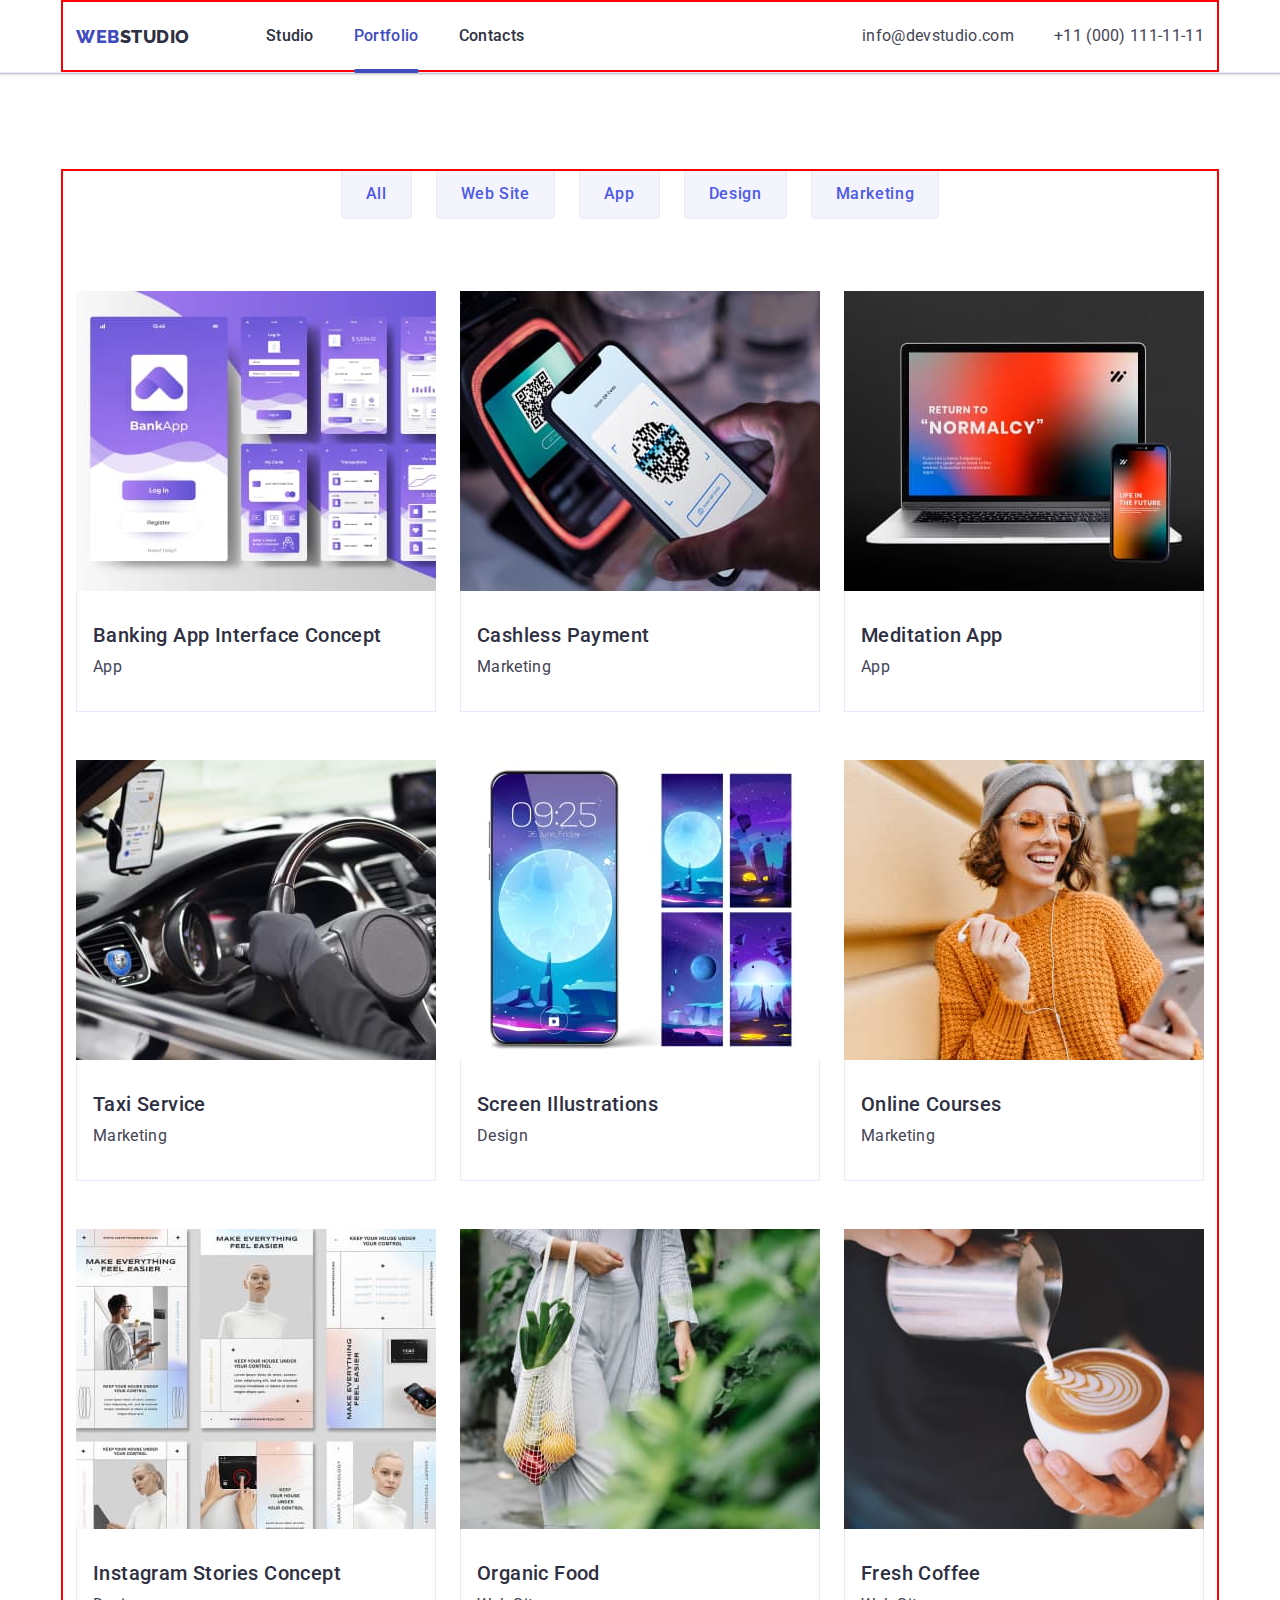
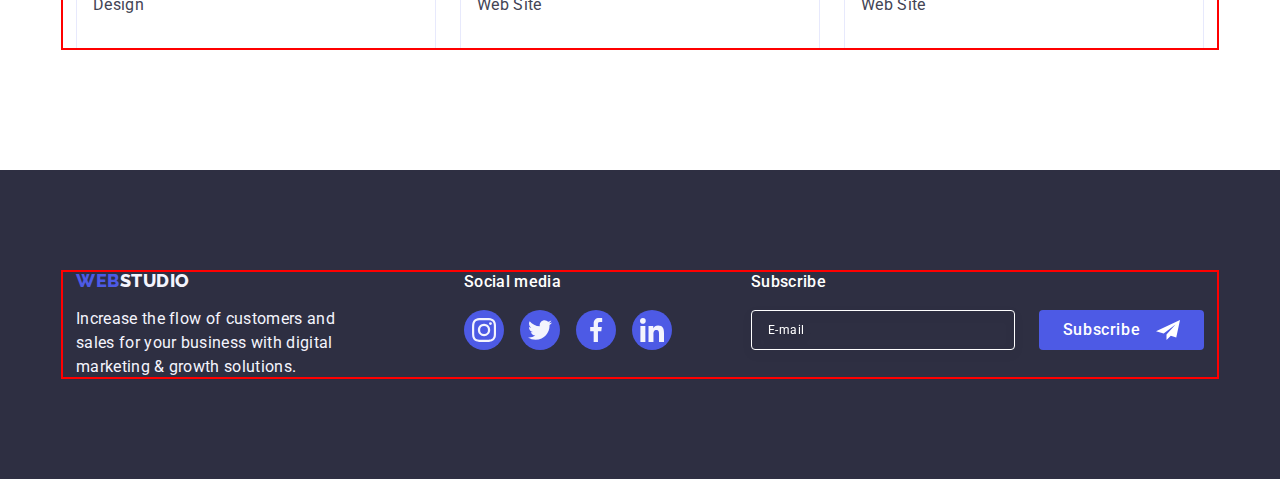
<file: portfolio.html>
<!DOCTYPE html>
<html lang="en">
<head>
    <meta charset="UTF-8">
    <meta http-equiv="X-UA-Compatible" content="IE=edge">
    <meta name="viewport" content="width=device-width, initial-scale=1.0">
    <title>Portfolio</title>
    <!-- Fonts -->
    <link rel="preconnect" href="https://fonts.googleapis.com">
    <link rel="preconnect" href="https://fonts.gstatic.com" crossorigin>
    <link href="https://fonts.googleapis.com/css2?family=Raleway:wght@800&family=Roboto:wght@400;500;700&display=swap"
        rel="stylesheet">
    <!-- Normalize -->
    <link rel="stylesheet" href="https://cdn.jsdelivr.net/npm/modern-normalize@2.0.0/modern-normalize.min.css">
    <!-- Custom Styles -->
    <link rel="stylesheet" href="./css/styles.css">
</head>
<body>
<header class="header-class">
    <div class="header-container container">
        <nav class="header-nav-list">
            <a class="header-link-logo link" href="./index.html">WEB<span class="header-name">Studio</span></a>
            <ul class="header-list list">
                <li class="header-items list">
                    <a class="header-link link" href="./index.html">Studio</a>
                </li>
                <li class="header-items list">
                    <a class="header-link link active" href="./portfolio.html">Portfolio</a>
                </li>
                <li class="header-items list">
                    <a class="header-link link" href="">Contacts</a>
                </li>
            </ul>
        </nav>
        <address class="company-address">
            <ul class="address-list list">
                <li class="address-items list"><a class="address-link link"
                        href="mailto:info@devstudio.com">info@devstudio.com</a></li>
                <li class="address-items list"><a class="address-link link" href="tel:+110001111111">+11 (000)
                        111-11-11</a></li>
            </ul>
        </address>
    </div>
</header>
    <!-- Filters Section -->
    <main>
    <section class="main-portfolio">
        <div class="container">
        <h1 hidden class="filters visually-hidden">Filters</h1>
            <ul class="project-button-list list">
                <li class="project-button-item list">
                    <button type="button" class="project-button">All</button>
                </li>
                <li class="project-button-item list">
                    <button type="button" class="project-button">Web Site</button>
                </li>
                <li class="project-button-item list">
                    <button type="button" class="project-button">App</button>
                </li>
                <li class="project-button-item list">
                    <button type="button" class="project-button">Design</button>
                </li>
                <li class="project-button-item list">
                    <button type="button" class="project-button">Marketing</button>
                </li>
            </ul>
                <!-- Projects Section -->
            <ul class="company-services-list list">
                <li class="company-services-img">
                    <a class="company-illustrations link" href="">
                        <div class="portfolio-overlay">
                    <img src="./images/portfolio/bank-app.jpg" alt="bank-app" width="360">
                    <p class="overlay-description">
                        14 Stylish and User-Friendly App Design Concepts · Task Manager App · Calorie Tracker App · Exotic Fruit Ecommerce App ·
                        Cloud Storage App
                    </p>
                    </div>
                    <div class="company-services-descrpiption">
                        <h2 class="company-services">Banking App Interface Concept</h2>
                        <p class="company-depts">App</p>
                    </div>
                    </a>
                </li>
                <li class="company-services-img">
                    <a class="company-illustrations link" href="">
                    <div class="portfolio-overlay">
                        <img src="./images/portfolio/cash-pnt.jpg" alt="cashless-paymnet" width="360">
                    <p class="overlay-description">
                        14 Stylish and User-Friendly App Design Concepts · Task Manager App · Calorie Tracker App · Exotic Fruit Ecommerce
                        App ·
                        Cloud Storage App
                    </p>
                    </div>
                    <div class="company-services-descrpiption">
                        <h2 class="company-services">Cashless Payment</h2>
                        <p class="company-depts">Marketing</p>
                    </div>
                    </a>
                </li>
                <li class="company-services-img">
                    <a class="company-illustrations link" href="">
                    <div class="portfolio-overlay">
                        <img src="./images/portfolio/meditation-app.jpg" alt="laptop" width="360">
                    <p class="overlay-description">
                        14 Stylish and User-Friendly App Design Concepts · Task Manager App · Calorie Tracker App · Exotic Fruit Ecommerce
                        App ·
                        Cloud Storage App
                    </p>
                    </div>
                    <div class="company-services-descrpiption">
                        <h2 class="company-services">Meditation App</h2>
                        <p class="company-depts">App</p>
                    </div>
                    </a>
                </li>
                <li class="company-services-img">
                    <a class="company-illustrations link" href="">
                    <div class="portfolio-overlay">
                        <img src="./images/portfolio/taxi-service.jpg" alt="taxi" width="360">
                    <p class="overlay-description">
                        14 Stylish and User-Friendly App Design Concepts · Task Manager App · Calorie Tracker App · Exotic Fruit Ecommerce
                        App ·
                        Cloud Storage App
                        </p>
                        </div>
                    <div class="company-services-descrpiption">
                        <h2 class="company-services">Taxi Service</h2>
                        <p class="company-depts">Marketing</p>
                    </div>
                    </a>
                </li>
                <li class="company-services-img">
                    <a class="company-illustrations link" href="">
                    <div class="portfolio-overlay">
                        <img src="./images/portfolio/screen.jpg" alt="screen" width="360">
                    <p class="overlay-description">
                        14 Stylish and User-Friendly App Design Concepts · Task Manager App · Calorie Tracker App · Exotic Fruit Ecommerce
                        App ·
                        Cloud Storage App
                    </p>
                    </div>
                    <div class="company-services-descrpiption">
                        <h2 class="company-services">Screen Illustrations</h2>
                        <p class="company-depts">Design</p>
                    </div>
                    </a>
                </li>
                <li class="company-services-img">
                    <a class="company-illustrations link" href="">
                    <div class="portfolio-overlay">
                        <img src="./images/portfolio/courses.jpg" alt="courses" width="360">
                    <p class="overlay-description">
                        14 Stylish and User-Friendly App Design Concepts · Task Manager App · Calorie Tracker App · Exotic Fruit Ecommerce
                        App ·
                        Cloud Storage App
                    </p>
                    </div>
                    <div class="company-services-descrpiption">
                        <h2 class="company-services">Online Courses</h2>
                        <p class="company-depts">Marketing</p>
                    </div>
                    </a>
                </li>
                <li class="company-services-img">
                    <a class="company-illustrations link" href="">
                    <div class="portfolio-overlay">
                        <img src="./images/portfolio/instagram.jpg" alt="instagram" width="360">
                    <p class="overlay-description">
                        14 Stylish and User-Friendly App Design Concepts · Task Manager App · Calorie Tracker App · Exotic Fruit Ecommerce
                        App ·
                        Cloud Storage App
                    </p>
                    </div>
                    <div class="company-services-descrpiption">
                        <h2 class="company-services">Instagram Stories Concept</h2>
                        <p class="company-depts">Design</p>
                    </div>
                    </a>
                </li>
                <li class="company-services-img">
                    <a class="company-illustrations link" href="">
                    <div class="portfolio-overlay">
                        <img src="./images/portfolio/food.jpg" alt="food" width="360">
                    <p class="overlay-description">
                        14 Stylish and User-Friendly App Design Concepts · Task Manager App · Calorie Tracker App · Exotic Fruit Ecommerce
                        App ·
                        Cloud Storage App
                    </p>
                    </div>
                    <div class="company-services-descrpiption">
                        <h2 class="company-services">Organic Food</h2>
                        <p class="company-depts">Web Site</p>
                    </div>
                    </a>
                </li>
                <li class="company-services-img">
                    <a class="company-illustrations link" href="">
                    <div class="portfolio-overlay">
                        <img src="./images/portfolio/coffee.jpg" alt="coffee" width="360">
                    <p class="overlay-description">
                        14 Stylish and User-Friendly App Design Concepts · Task Manager App · Calorie Tracker App · Exotic Fruit Ecommerce
                        App ·
                        Cloud Storage App
                    </p>
                    </div>
                    <div class="company-services-descrpiption">
                        <h2 class="company-services">Fresh Coffee</h2>
                        <p class="company-depts">Web Site</p>
                    </div>
                    </a>
                </li>
            </ul>
        </div>
    </section>
    </main>
    <!--Footer Section-->
    <footer class="footer">
        <div class="container container-footer">
            <div class="footer-container-text">
                <a class="footer-logo link" href="./index.html">WEB<span class="footer-logo-studio">Studio</span></a>
                <p class="footer-mission">Increase the flow of customers and sales for your business with digital marketing
                    & growth solutions.</p>
            </div>
            <div class="footer-media-class">
                <p class="footer-media-title">Social media</p>
                <ul class="footer-media-list list">
                    <li class="footer-media-item">
                        <a class="footer-media-link" href="" aria-label="instagram">
                            <svg class="footer-media-icon" width="24" height="24">
                                <use href="./images/icons.svg#icon-instagram"></use>
                            </svg>
                        </a>
                    </li>
                    <li class="footer-media-item">
                        <a class="footer-media-link" href="" aria-label="twitter">
                            <svg class="footer-media-icon" width="24" height="24">
                                <use href="./images/icons.svg#icon-twitter"></use>
                            </svg>
                        </a>
                    </li>
                    <li class="footer-media-item">
                        <a class="footer-media-link" href="" aria-label="facebook">
                            <svg class="footer-media-icon" width="24" height="24">
                                <use href="./images/icons.svg#icon-facebook"></use>
                            </svg>
                        </a>
                    </li>
                    <li class="footer-media-item">
                        <a class="footer-media-link" href="" aria-label="linkedin">
                            <svg class="footer-media-icon" width="24" height="24">
                                <use href="./images/icons.svg#icon-linkedin"></use>
                            </svg>
                        </a>
                    </li>
                </ul>
            </div>
            <div class="footer-subscribe">
                <p class="footer-subscribe-title">Subscribe</p>
                <form class="footer-form-subscribe">
                    <label class="footer-subscribe-label">
                        <input class="footer-subscribe-input" type="email" name="email" placeholder="E-mail">
                    </label>
                    <button class="footer-btn-subscribe" type="submit">
                        Subscribe
                        <svg class="footer-btnsubscribe-icon" width="24" height="24">
                            <use href="./images/icons.svg#icon-frame"></use>
                        </svg>
                    </button>
                </form>
            </div>
        </div>
    </footer>
<!-- Modal Window -->
<div class="backdrop is-hidden" data-modal="">
    <div class="modal">
        <button class="modal-btn" type="button" data-modal-close="">
            <svg class="modal-icon" width="8" height="8">
                <use href="./images/icons.svg#icon-close-black"></use>
            </svg>
        </button>
    </div>
</div>
<script src="./js/modal.js"></script>
</body>
</html>
</file>
<file: css/styles.css>
:root {
        --text-color:#4D5AE5;;
        --primary-white-color: #ffffff;
        --primary-font: "Roboto", sans-serif;
        --logo-color: #2E2F42;
        --background-color: #F4F4FD; 
        --secondary-color: #434455;
        --button-color: #FFF;
        --button-background:#404BBF;
        --hero-button-background:#4D5AE5; 
        --border-button-color: #E7E9FC;
        --customers-color: #8E8F99;
        --items: 3;
        --indent: 24px;
        --indent2: 16px;

}

/* Common Styles */
body {
    font-family: "Roboto", sans-serif;
    background-color: #FFFFFF;
    color: #434455;
}

img {
        display: block;
}

/* Reset */
h1, h2, h3, h4, h5, h6, p, ul {
        margin:0;
        padding: 0;
}

/**
  |============================
  | Header Styles-index
  |============================
*/

/* Base style for */

.container {
        min-width: 320px;
        max-width: 428px;
        margin-left: auto;
        margin-right: auto;
        padding-right: 16px;
        padding-left: 16px;
        outline: 2px solid red;
        outline-offset: -2px;
}

/* Tablet Screen */

@media screen and (min-width: 768px) {
.container {
        max-width: 768px;
}
}

/* Desktop Screen */

@media screen and (min-width: 1158px) {
.container {
        max-width: 1158px;
        padding-right: 15px;
        padding-left: 15px;
}
}

.header-class {
        border-bottom: 1px solid #e7e9fc;
        box-shadow: 0px 2px 1px rgba(46, 47, 66, 0.08), 0px 1px 1px rgba(46, 47, 66, 0.16), 0px 1px 6px rgba(46, 47, 66, 0.08);        
}

.header-nav-list {
        display: flex;
        align-items: center;
}

.header-container {
        display: flex;
        align-items: center;
        justify-content: space-between;

}

.header-link-logo {
        color: var(--text-color);
        font-size: 18px;
        font-family: "Raleway", sans-serif;
        text-decoration: none;
        font-weight: 800;
        line-height: 1.17;
        letter-spacing: 0.03em;
        text-transform: uppercase;
        align-items: center;
        margin-right: 76px;
        color: #404bbf;
        padding-top: 25.5px;
        padding-bottom: 23.5px;
        
}

@media only screen and (min-width: 768px) {
        .header-link-logo .header-name {
        /* margin-right: 120px; */
        }
}

@media only screen and (min-width: 1158px) {
        .header-link-logo .header-name {
      
        }
}


.link {
        text-decoration: none;
        
}

.header-name {
        color: var(--logo-color);
}

.header-list {
        /* font-weight: 500;
        font-size: 16px;
        line-height: 1.5;
        letter-spacing: 0.32px;
        display: flex;
        align-items: center;
        gap: 40px; */
}

@media only screen and (max-width: 767.98px) {
.header-list {
        display: none;
}
}
@media only screen and (min-width: 768px) {
        .header-list {
        display: flex;
        gap: var(--indent);
        align-items: center;
        --indent: 40px;
}
}


.list {
        list-style-type: none;
}

.header-items {
        flex-basis: calc((100% - var(--indent) * (var(--items) - 1)) / var(--items));
}

.header-link {
        font-size: 16px;
        color: var(--logo-color);
        font-weight: 500;
        line-height: 1.5;
        letter-spacing: 0.02em;
        align-items: center;
        padding: 24px 0;
        display: block;
        position: relative;
        color: #2E2F42;
        
}

.header-link:hover {color: #404BBF;}
.header-link:focus {color:#404BBF}

.active {
        color:#404bbf;
        transition: color 250ms cubic-bezier(0.4, 0, 0.2, 1);
}

.header-link.active::after {
        content: "";
        position: absolute;
        bottom: 0;
        left: 0;
        width: 100%;
        height: 4px;
        background-color: #404BBF;
        border-radius: 2px;
        bottom: -1px;
        box-sizing: border-box;
        cursor: auto;
}



.address-items {
        /* text-decoration: none;
        font-style: normal;
         */
}

/* @media only screen and (min-width: 1158px) {
        .address-items {
        flex-basis: calc((100% - var(--indent) * (var(--items) - 1)) / var(--items));
        }
} */

@media only screen and (min-width: 768px) and (max-width: 1157.98px) {
        .address-items:not(:last-child) .address-link {
        margin-bottom: 12px;
        }
}

@media only screen and (min-width: 768px) and (max-width: 1157.98px) {
        .address-items:first-child  {
        padding-bottom: 0;
        }
}        

  .address-items:last-child {
        padding-top: 0;
  }

.address-link {
        text-decoration: none;
        color: var(--secondary-color);
        font-style: normal;
        font-size: 12px;
        line-height: 1.17;
        letter-spacing: 0.48px;
        transition: color 250ms cubic-bezier(0.4, 0, 0.2, 1);

}

@media only screen and (min-width: 1158px) {
        .address-link {
        font-size: 16px;
        line-height: 1.5;
        letter-spacing: 0.02em;
        }
}

.address-link:hover {color: #404BBF}
.address-link:focus {color:#404BBF}

.company-address {
        font-style: normal;
        margin-left: auto;
        display: block;
}

@media only screen and (max-width: 767.98px) {
        .company-address {
        display: none;
        }
}

.address-list {

}
@media only screen and (min-width: 768px) {
        .address-list {
        display: flex;
        flex-direction: column;
        gap: 12px;
        }
}


@media only screen and (min-width: 1158px) {
.address-list {
        display: flex;
        flex-direction: row;
        align-items: center;
        gap: 40px;
}
}

.menu-toggle-icon {
        stroke: var(--logo-color);
}

.menu-toggle {
        min-height: 24px;
        min-width: 24px;
        display: flex;
        align-items: center;
        justify-content: center;
        margin: 0;
        padding: 0;
        background-color: transparent;
        cursor: pointer;
        border: none;
        border-radius: 50%;
        outline: none;
}

@media only screen and (min-width: 768px) {
        .menu-toggle {
        display: none;
        }
}

.menu-toggle:hover,
.menu-toggle:focus {
        background-color: rgba(0, 0, 0, 0.1);
}




/**
  |============================
  | Hero Style-index
  |============================
*/
.hero-section {
        margin: 0 auto;
        padding-top: 112px;
        padding-bottom: 112px;
        background-color: var(--logo-color);
        background-image: linear-gradient(rgba(46, 47, 66, 0.70), rgba(46, 47, 66, 0.70)),
        url(../images/hero-image/mob-1x.jpg);
        background-position: center;
        background-size: cover;
        background-repeat: no-repeat;
        text-align: center;
}

/* Retina screen */
@media (min-device-pixel-ratio: 2),
(min-resolution: 192dpi),
(min-resolution: 2dppx) {
        .hero-section {
        background-image: linear-gradient(rgba(46, 47, 66, 0.70), rgba(46, 47, 66, 0.70)), 
        url(../images/hero-image/mob-2x.jpg);
        }
}

@media only screen and (min-width: 429px) {
        .hero-section {
        background-image: linear-gradient(rgba(46, 47, 66, 0.70), rgba(46, 47, 66, 0.70)), 
        url(../images/hero-image/tab-1x.jpg);
        }
}

  @media (min-device-pixel-ratio: 2),
  (min-resolution: 192dpi),
  (min-resolution: 2dppx) {
        .hero-section {
        background-image: linear-gradient(rgba(46, 47, 66, 0.70), rgba(46, 47, 66, 0.70)), 
        url(../images/hero-image/tab-2x.jpg);
          }
  }

  @media only screen and (min-width: 769px) {
        .hero-section {
        background-image: linear-gradient(rgba(46, 47, 66, 0.70), rgba(46, 47, 66, 0.70)),
        url(../images/hero-image/desk-1x.jpg);
          }
        }

@media (min-device-pixel-ratio: 2),
(min-resolution: 192dpi),
(min-resolution: 2dppx) {
        .hero-section {
        background-image: linear-gradient(rgba(46, 47, 66, 0.70), rgba(46, 47, 66, 0.70)), 
        url(../images/hero-image/desk-2x.jpg);
        }
}
@media only screen and (min-width: 768px) {
        .hero-section {
        padding-top: 112px;
        padding-bottom: 112px;
        }
}

@media only screen and (min-width: 1158px) {
        .hero-section {
        max-width: 1440px;
        }
}

.hero-name {
        max-width: 320px;
        margin: 0 auto;
        margin-bottom: 72px;
        color: var(--button-color);
        font-size: 36px;
        font-weight: 700;
        line-height: 1.11;
        text-transform: capitalize;
}

@media only screen and (min-width: 768px) {
        .hero-name {
        max-width: 496px;
        margin-bottom: 36px;
        font-size: 56px;
        line-height: 1.07;
        }
}

@media only screen and (min-width: 1158px) {
        .hero-name {
        margin-bottom: 48px;
        }
}

.hero-button {
        display: block;
        min-width: 169px;
        min-height: 56px;
        margin: 0 auto;
        padding: 16px 32px;
        border: none;
        border-radius: 4px;
        background-color: var(--hero-button-background);
        color: var(--button-color);
        font-weight: 500;
        font-size: 16px;
        line-height: 1.5;
        letter-spacing: 0.04em;
        transition: background-color 250ms cubic-bezier(0.4, 0, 0.2, 1);
        }

.hero-button:hover {background-color: #404BBF;}
.hero-button:focus {background-color: #404BBF;}

/**
  |============================
  | Features Styles-index
  |============================
*/
.feature-section {
        padding-top: 96px;
        padding-bottom: 96px;

}

@media only screen and (min-width: 1158px) {
        .feature-section {
        padding-top: 120px;
        padding-bottom: 120px;
        }}


.features-section {
        text-align: center;
        font-size: 36px;
        font-weight: 700;
        line-height: 1.11;
        letter-spacing: 0.72px;
        text-transform: capitalize;
        margin-bottom: 8px;
        color: var(--logo-color);
}

.features-section-list {
        gap: 72px 24px

}

@media only screen and (min-width: 768px) {
        .features-section-list {
        display: flex;
        flex-wrap: wrap;
        row-gap: 72px;
        column-gap: var(--indent);
        --items: 2;
        }
}

@media only screen and (min-width: 1158px) {
        .features-section-list {
        gap: var(--indent);
        --items: 4;
        }
}

.features-list {
        max-width: 396px;
}

@media only screen and (max-width: 767.98px) {
        .features-list:not(:last-child) {
        margin-bottom: 72px;
        }
}
@media only screen and (min-width: 768px) {
        .features-list{
        max-width: 356px;
        display: flex;
        flex-wrap: wrap;        }
}
@media screen and (min-width: 1158px) {
        .features-list {
        max-width: 264px;
}
}

.features-section {
        color: var(--logo-color);
        font-weight: 700;
        font-size: 36px;
        line-height: 1.11;
        text-align: center;
}

@media only screen and (min-width: 768px) {
        .features-section {
        text-align: left;
        }
}

@media only screen and (min-width: 1158px) {
        .features-section {
        font-weight: 500;
        font-size: 20px;
        line-height: 1.2;
        }
}

.visually-hidden {
        position: absolute;
        width: 1px;
        height: 1px;
        margin: -1px;
        border: 0;
        padding: 0;
        white-space: nowrap;
        clip-path: inset(100%);
        clip: rect(0 0 0 0);
        overflow: hidden;
        
}

.feature-items {
        font-size: 16px;
        line-height: 1.5;
        font-weight: 500;
        letter-spacing: 0.32px;
        color: var(--secondary-color);
}

@media only screen and (min-width: 1158px) {
        .feature-items {
        font-weight: 400;
        }
}



.features-svg {
        display: none;
}

@media only screen and (min-width: 1158px) {
        .features-svg {
        display: flex;
        justify-content: center;
        align-items: center;
        width: 100%;
        height: 112px;
        border-radius: 4px;
        background-color: #f4f4fd;
        margin-bottom: 8px;
                        }
                }
/**
  |============================
  | What are we doing/Duties Styles-index
  |============================
*/

.duties-section {
        display: none;
}

@media only screen and (min-width: 1158px) {
        .duties-section {
        display: block;
        padding-bottom: 120px;
        }
}

.duties-list {
        display: flex;
        gap: var(--indent);

}

.duties {
        font-size: 36px;
        font-weight: 700;
        letter-spacing: 0.02em;
        text-transform: capitalize;
        color: var(--logo-color);
        text-align: center;
        line-height: 1.11;
        margin-bottom: 72px;

}

.duties-photo {
        flex-basis: calc((100% - var(--indent) * (var(--items) - 1)) / var(--items));
}

/**
  |============================
  | Our Team Styles-index
  |============================
*/

.our-team-section {
        background-color: var(--background-color);
        padding-top: 96px;
        padding-bottom: 96px;
}

@media only screen and (min-width: 1158px) {
        .our-team-section {
                padding-top: 120px;
                padding-bottom: 120px;
        }
}

.employees-positions-names {
        padding: 32px 0;
        text-align: center;

}

.our-team {
        font-size: 36px;
        font-weight: 700;
        letter-spacing: 0.02em;
        text-transform: capitalize;
        color: var(--logo-color);
        line-height: 1.11;
        text-align: center;
        margin-bottom: 72px;

}

.our-team-class {
 
}
@media only screen and (min-width: 768px) and (max-width: 1157.98px) {
        .our-team-class {
        max-width: 584px;
        }
}

@media only screen and (min-width: 768px) {
        .employees-list {
        display: flex;
        flex-wrap: wrap;
        row-gap: 64px;
        column-gap: var(--indent);
        --items: 2;
        }
}

@media only screen and (min-width: 1158px) {
        .employees-list {
        gap: var(--indent);
        --items: 4;
        }
}

.employee-photo {
        background-color: var(--primary-white-color);
        border-radius: 0 0 4px 4px;
        box-shadow: 0px 2px 1px 0px rgba(46, 47, 66, 0.08), 0px 1px 1px 0px rgba(46, 47, 66, 0.16), 0px 1px 6px 0px rgba(46, 47, 66, 0.08);
        
}

@media only screen and (max-width: 767.98px) {
        .employee-photo:not(:last-child) {
                margin-bottom: 72px;
        }
}
  .employee-photo {
          width: 264px;
          margin: 0 auto;
  }

  @media only screen and (min-width: 768px) {
        .employee-photo {
        flex-basis: calc((100% - var(--indent) * (var(--items) - 1)) / var(--items));
          }
  }

.employee-name {
        font-size: 20px;
        font-weight: 500;
        letter-spacing: 0.4px;
        color: var(--logo-color);
        line-height: 1.2;
        margin-bottom: 8px;
        text-align: center;

}

.employee-job {
        font-size: 16px;
        letter-spacing: 0.02em;
        color: var(--secondary-color);
        line-height: 1.5;
        text-align: center;
}
.employee-list {
        background-color: var(--primary-white-color);
}

.team-media-list {
        display: flex;
        justify-content: center;
        align-items: center;
        gap: 24px;
        margin-top: 8px;
        list-style: none;
        }
.team-media-item {
        width: 40px;
        height: 40px;
        transition: background-color 250ms cubic-bezier(0.4, 0, 0.2, 1);
        box-sizing: border-box;
        display: list-item;
        text-align: match-parent;
}

.team-media-icon {
        fill: var(--background-color);
}

.media-list {
        color: var(--background-color);
        width: 40px;
        height: 40px;
        background-color: var(--text-color);
        border-radius: 50%;
        display: flex;
        justify-content: center;
        align-items: center;
        flex-shrink: 0;
        transition: background-color 250ms cubic-bezier(0.4, 0, 0.2, 1);
}

a.media-list:hover,
a.media-list:focus {
        background-color: #404bbf;
}

/**
  |============================
  | Footer Section Styles-index
  |============================
*/
.footer {
        padding-top: 96px;
        padding-bottom: 96px;
        background-color: var(--logo-color);
        text-align: center;
}

@media only screen and (min-width: 1158px) {
        .footer {
        padding-top: 100px;
        padding-bottom: 100px;
        }
}

.container-footer {
        display: flex;
        gap: 72px;
        flex-direction: column;
        align-items: center;
}

@media only screen and (min-width: 768px) and (max-width: 1157.98px) {
        .container-footer {
        margin: auto;
        width: 584px;
}
}

@media only screen and (min-width: 768px) {
        .container-footer {
        flex-direction: row;
        flex-wrap: wrap;
        text-align: left;
        gap: 72px 24px;
        align-items: baseline;
}
}

@media only screen and (min-width: 1158px) {
        .container-footer {
        flex-wrap: nowrap;
        align-items: baseline;
        gap: 0;
}
}
 
.footer-container-text {}

@media only screen and (max-width: 767.98px) {
        .footer-container-text {
        
        }
}

@media only screen and (min-width: 1158px) {
        .footer-container-text {
        margin-right: 120px;
        }
}

@media only screen and (min-width: 1158px) {
        .footer-container-text {
        margin-right: 120px;
        }
}

.footer-logo {
        font-size: 18px;
        font-weight: 800;
        letter-spacing: 0.03em;
        text-transform: uppercase;
        color: var(--text-color);
        font-family: "Raleway", sans-serif;
        line-height: 1.17;
        text-decoration: none;
        margin-bottom: 16px;
        display: inline-block;
        
}

@media only screen and (min-width: 768px) {
        .footer-logo {
        text-align: left;
        }
}

.footer-logo-studio {
        color: var(--background-color);
}

.footer-mission {
        color: var(--background-color);
        font-size: 16px;
        line-height: 1.5;
        letter-spacing: 0.02em;
        max-width: 268px;
        margin-left: auto;
        margin-right: 0%;
        text-align: left;

}

@media only screen and (max-width: 767.98px) {
        .footer-mission {
        max-width: 268px;
        margin: 0 auto;
}
}

.footer-media-class {
     
}

@media only screen and (max-width: 767.98px) {
        .footer-media-class {
        
        }
}

@media only screen and (min-width: 1158px) {
        .footer-media-class {

        }
}

.footer-media-title {
        color: var(--primary-white-color);
        font-size: 16px;
        font-weight: 500;
        line-height: 1.5;
        letter-spacing: 0.02em;
        margin-bottom: 16px;
        text-align: center;

}

@media only screen and (min-width: 768px) {
        .footer-media-title {
        text-align: left;
        }
}

.footer-media-list {
        display: flex;
        align-items: center;
        gap: 16px;
}

.footer-media-item {
        width: 40px;
        height: 40px;
        display: list-item;
        text-align: match-parent;
}

.footer-media-link {
        color: var(--background-color);
        width: 100%;
        height: 100%;
        background-color: var(--hero-button-background);
        border-radius: 50%;
        display: flex;
        align-items: center;
        justify-content: center;
        transition: background-color 250ms cubic-bezier(0.4, 0, 0.2, 1);

}

.footer-media-icon {
        fill: var(--background-color);
}

.footer-media-link:hover,
.footer-media-link:focus {
        background-color: #31d0aa;
}
.footer-subscribe {

}



.footer-subscribe-title {
        font-weight: 500;
        font-size: 16px;
        line-height: 1.5;
        letter-spacing: 0.02em;
        color: #ffffff;
        margin-bottom: 16px;
}

.footer-subscribe-input {
        width: 264px;
        height: 40px;
        border: 1px solid #ffffff;
        background-color: transparent;
        font-size: 12px;
        line-height: 1.5;
        letter-spacing: 0.04em;
        padding-left: 16px;
        filter: drop-shadow(0px 4px 4px rgba(0, 0, 0, 0.15));
        border-radius: 4px;
        color: #ffffff;
}

.media only screen and (min-width: 768px) {
        .footer-subscribe-input {
        display: flex;
        gap: 24px;
        align-items: baseline;
        }
}
.footer-btn-subscribe {
        min-width: 165px;
        height: 40px;
        display: flex;
        justify-content: center;
        align-items: center;
        font-family: 'Roboto', sans-serif;
        font-size: 16px;
        font-weight: 500;
        line-height: 1.5;
        letter-spacing: 0.04em;
        color: #ffffff;
        cursor: pointer;
        background-color: #4d5ae5;
        border: none;
        border-radius: 4px;
        fill: #ffffff;
}

.footer-btn-subscribe:hover {
        background-color: #404BBF;
}

.footer-btnsubscribe-icon {
        margin-left: 16px;
}

.footer-form-subscribe {
        display: flex;
        flex-wrap: wrap;
        gap: 24px;
        align-items: center;
        justify-content: center;
        transition: background-color 250ms cubic-bezier(0.4, 0, 0.2, 1);
}

.footer-subscribe-input::placeholder {
        color: #ffffff;
}

@media only screen and (max-width: 767.98px) {

        .footer-subscribe,
        .footer-subscribe-input,
        .footer-subscribe-label {
        width: 100%;
        }
}

@media only screen and (min-width: 1158px) {
        .footer-subscribe {
                margin-left: auto;
        }
}

/**
  |============================
  | Buttons Styles-Portfolio
  |============================
*/

.main-portfolio {
        padding: 96px 0 120px 0;
}

.project-button:hover {
        background-color: var(--button-background);
        color: var(--button-color);
        border: 1px solid transparent;
        box-shadow: 0px 2px 2px 0px rgba(0, 0, 0, 0.12), 0px 2px 1px 0px rgba(0, 0, 0, 0.08), 0px 3px 1px 0px rgba(0, 0, 0, 0.10);
}

.project-button:focus {
        background-color: var(--button-background);
        color: var(--button-color);
        border: 1px solid transparent;
        box-shadow: 0px 2px 2px 0px rgba(0, 0, 0, 0.12), 0px 2px 1px 0px rgba(0, 0, 0, 0.08), 0px 3px 1px 0px rgba(0, 0, 0, 0.10);
}

.project-button {
        font-size: 16px;
        font-weight: 500;
        letter-spacing: 0.04em;
        color: var(--text-color);
        background-color: var(--background-color);
        cursor: pointer;
        font-family: inherit;
        line-height: 1.5;
        font-family: "Roboto", sans-serif;
        padding: 12px 24px;
        border: 1px solid var(--border-button-color);
        border-radius: 4px;
        transition: 
        color 250ms cubic-bezier(0.4, 0, 0.2, 1),
        background-color 250ms cubic-bezier(0.4, 0, 0.2, 1),
        border-color 250ms cubic-bezier(0.4, 0, 0.2, 1),
        box-shadow 250ms cubic-bezier(0.4, 0, 0.2, 1);
}

.project-button-list {
        margin-bottom: 72px;
        list-style: none;
        display: flex;
        justify-content: center;
        gap: 24px;
        }
        

.project-buttonsitem {

}
       


/**
  |============================
  | Projects Styles-Portfolio
  |============================
*/
.company-services {
        font-size: 20px;
        font-weight: 500;
        color: var(--logo-color);
        line-height: 1.2;
        letter-spacing: 0.02em;
        margin-bottom: 8px;
        
}

.company-services-descrpiption {
        padding: 32px 16px;
        border: 1px solid var(--border-button-color);
        border-top: none;
}

.company-services-img {
        width: calc((100% - 48px) / 3);
        }

.company-depts {
        font-size: 16px;
        color: var(--secondary-color);
        line-height: 1.5;
        letter-spacing: 0.02em;
}

.company-services-list {
        list-style: none;
        display: flex;
        flex-wrap: wrap;
        column-gap: 24px;
        row-gap: 48px;
}
.company-illustrations {
        text-decoration: none;
        display: block;
        transition: box-shadow 250ms cubic-bezier(0.4, 0, 0.2, 1);
}


.portfolio-overlay {
        display: flex;
        padding: 0;
        cursor: pointer;
        position: relative;
        overflow: hidden;
        }

.overlay-description {
        display: flex;
        width: 100%;
        height: 100%;
        flex-direction: column;
        flex-shrink: 0;
        color: #F4F4FD;
        font-size: 16px;
        line-height: 1.5;
        letter-spacing: 0.32px;
        background-color: #4D5AE5;
        align-items: center;
        text-align: center;
        padding: 40px 32px;
        position: absolute;
        top: 0;
        left: 0;
        transform: translateY(100%);
        transition: transform 250ms cubic-bezier(0.4, 0, 0.2, 1);
}

.company-illustrations:hover .overlay-description,
.company-illustrations:focus .overlay-description {
        transform: translateY(0%);
        box-shadow: 0px 2px 1px 0px rgba(46, 47, 66, 0.08), 0px 1px 1px 0px rgba(46, 47, 66, 0.16), 0px 1px 6px 0px rgba(46, 47, 66, 0.08);
        
}

.company-illustrations:hover {
      box-shadow: 0px 1px 6px rgba(46, 47, 66, 0.08),
        0px 1px 1px rgba(46, 47, 66, 0.16),
        0px 2px 1px rgba(46, 47, 66, 0.08);;  
}

.company-illustrations:focus {
        box-shadow: 0px 1px 6px rgba(46, 47, 66, 0.08),
        0px 1px 1px rgba(46, 47, 66, 0.16),
        0px 2px 1px rgba(46, 47, 66, 0.08);
}

/**
  |============================
  | Customers Styles
  |============================
*/

.section-customers {
        padding-top: 96px;
        padding-bottom: 96px;
}

@media only screen and (min-width: 1158px) {
        .section-customers {
        padding-top: 120px;
        padding-bottom: 120px;
        }
}

@media only screen and (min-width: 768px) {
        .section-customers {
        padding-left: 108px;
        padding-right: 108px;
        }
}

.customers-header {
        font-size: 36px;
        line-height: 1.11;
        letter-spacing: 0.02em;
        text-transform: capitalize;
        color: #2E2F42;
        text-align: center;
        margin-bottom: 72px;
}

.customers-list {
        display: flex;
        flex-wrap: wrap;
        row-gap: 72px;
        column-gap: 24px;
        --items: 2;
        list-style-type: none;

}

@media only screen and (min-width: 768px) {
        .customers-list {
        column-gap: var(--indent);
        --items: 3;
        
        }
}

@media only screen and (min-width: 1158px) {
        .customers-list {
        gap: var(--indent);
        --items: 6;
        }
}

.customers-items {
        flex-basis: calc((100% - var(--indent) * (var(--items) - 1)) / var(--items));
        height: 88px;
}



.customers-link {
        display: flex;
        justify-content: center;
        align-items: center;
        color: var(--customers-color);
        border: 1px solid #8E8F99;
        border-radius: 4px;
        width: 100%;
        height: 100%;
        transition: border-color 250ms cubic-bezier(0.4, 0, 0.2, 1), color 250ms cubic-bezier(0.4, 0, 0.2, 1);


        }

.customers-link:hover,
.customers-link:focus {
        fill: currentColor;
        border-color: #404bbf;
}

.customers-link:hover,
.customers-link:focus {
        border-color: #404BBF;
        color: #404bbf;
}

.customers-icons {
        fill: currentColor;
        box-sizing: border-box;
        overflow-x: hidden;
        overflow-y: hidden;
}

/**
  |============================
  | Modal Window Styles
  |============================
*/
.backdrop.is-hidden {
        opacity: 0;
        pointer-events: none;
        visibility: hidden;
}
.backdrop {
        position: fixed;
        top: 0;
        left: 0;
        width: 100%;
        height: 100%;
        background-color: rgba(46, 47, 66, 0.4);
        z-index: 100;
        transition: opacity 250ms cubic-bezier(0.4, 0, 0.2, 1), visibility 250ms cubic-bezier(0.4, 0, 0.2, 1);
}

.modal {
        padding: 72px 16px 24px 16px;
        position: absolute;
        top: 50%;
        left: 50%;
        transform: translateX(-50%) translateY(-50%);
        width: 100%;
        min-height: 584px;
        background-color: #FCFCFC;
        border-radius: 4px;
        box-shadow: 0px 2px 1px 0px rgba(0, 0, 0, 0.20), 0px 1px 3px 0px rgba(0, 0, 0, 0.12), 0px 1px 1px 0px rgba(0, 0, 0, 0.14);
        transition: transform 250ms cubic-bezier(0.4, 0, 0.2, 1);
        }

@media only screen and (min-width: 428px) {
.modal {
        width: 408px;
}
}

@media only screen and (min-width: 768px) {
.modal {
        padding: 72px 24px 24px 24px;
}
}

.modal-btn {
        display: flex;
        justify-content: center;
        align-items: center;
        position: absolute;
        top: 24px;
        right: 24px;
        width: 24px;
        height: 24px;
        flex-shrink: 0;
        background-color: #E7E9FC;
        border-radius: 50%;
        border: none;
        padding: 0;
        border: 1px solid rgba(0, 0, 0, 0.1);
        transition: background-color 250ms cubic-bezier(0.4, 0, 0.2, 1), border 250ms cubic-bezier(0.4, 0, 0.2, 1);
        color: #2E2F42;
        cursor: pointer;
}
.modal-icon {
        fill: currentColor;
        transition: fill 250ms cubic-bezier(0.4, 0, 0.2, 1);
        }

.modal-btn:hover,
.modal-btn:focus {
        background-color: #404bbf;
        color: #fff;
        border: none;
}

.modal-title {
        font-weight: 500;
        font-size: 16px;
        line-height: 1.5;
        text-align: center;
        color: #2E2F42;
        margin-bottom: 16px;
        letter-spacing: 0.02em;
}

.div-form-label {
        margin-bottom: 8px;
}
.modal-label {
        letter-spacing: 0.02em;
        line-height: 1.17;
        letter-spacing: 0.04em;
        color: #8E8F99;
        display: block;
        margin-bottom: 4px;
        font-size: 12px;
}

.modal-input {
        width: 100%;
        height: 40px;
        border: 1px solid rgba(46, 47, 66, 0.4);
        border-radius: 4px;
        background-color: transparent;
        padding-left: 38px;
        outline: transparent;
        transition: border-color 250ms cubic-bezier(0.4, 0, 0.2, 1);
        font-size: 18px;
}

.modal-form-icon {
        position: absolute;
        left: 16px;
        top: 50%;
        transform: translateY(-50%);
        transition: fill 250ms cubic-bezier(0.4, 0, 0.2, 1);
        fill: #2E2F42;
}

.div-modal-input {
        position: relative;
}

.div-comment {
        margin-bottom: 16px;
}
.modal-textarea {
        width: 100%;
        height: 120px;
        font-size: 12px;
        line-height: 1.17;
        letter-spacing: 0.04em;
        color: rgba(46, 47, 66, 0.4);
        border: 1px solid rgba(46, 47, 66, 0.4);
        border-radius: 4px;
        background-color: transparent;
        padding: 8px 16px;
        outline: transparent;
        resize: none;
        transition: border-color 250ms cubic-bezier(0.4, 0, 0.2, 1);
        display: block;
}

.form-field {
        margin-bottom: 24px;
}

.hero-btn {
        font-family: "Roboto", sans-serif;
        font-weight: 500;
        font-size: 16px;
        line-height: 1.5;
        letter-spacing: 0.04em;
        text-align: center;
        color: #FFFFFF;
        background: #4D5AE5;
        min-width: 169px;
        height: 56px;
        padding: 16px 32px;
        border-radius: 4px;
        border: 0;
        margin: 0 auto;
        display: block;
        transition: background-color 250ms cubic-bezier(0.4, 0, 0.2, 1);
        cursor: pointer;
}

.hero-btn:hover,
.hero-btn:focus {
        background: #404BBF;
        transition-duration: 250ms;
        transition-timing-function: cubic-bezier(0.4, 0, 0.2, 1);
}

.user-privacy-label {
        font-size: 12px;
        line-height: 1.17;
        letter-spacing: 0.04em;
        color: #8e8f99;
}

.visually-hidden {
        position: absolute;
        width: 1px;
        height: 1px;
        margin: -1px;
        border: 0;
        padding: 0;
        white-space: nowrap;
        clip-path: inset(100%);
        clip: rect(0 0 0 0);
        overflow: hidden;
}

.span-privacy-label {
        width: 16px;
        height: 16px;
        border: 1px solid rgba(46, 47, 66, 0.4);
        border-radius: 2px;
        transition: background-color 250ms cubic-bezier(0.4, 0, 0.2, 1),
                border 250ms cubic-bezier(0.4, 0, 0.2, 1), fill 250ms cubic-bezier(0.4, 0, 0.2, 1);
        display: inline-flex;
        align-items: center;
        justify-content: center;
        fill: transparent;
        margin-right: 8px;
}
.privacy-policy-link {
        color: #4d5ae5;
}

.accept-input:checked+.user-privacy-label>.span-privacy-label {
        fill: #f4f4fd;
        background-color: #404bbf;
        border: none;
}

.modal-input:focus {
        border-color: #4D5AE5;
}
.modal-input:focus+.modal-form-icon {
        fill: #4D5AE5;
}
.modal-textarea:focus {
        border-color: #4D5AE5;
        transition: border-color 250ms cubic-bezier(0.4, 0, 0.2, 1);
}

/**
  |============================
  | Mobile menu
  |============================
*/
/* .menu-toggle {
        min-height: 40px;
        min-width: 40px;
        display: flex;
        align-items: center;
        justify-content: center;

        margin: 0;
        padding: 0;
        background-color: transparent;
        cursor: pointer;
        border: none;
        border-radius: 50%;
        outline: none;
} */

@media (min-width: 768px) {
        .menu-toggle {
                display: none;
        }
}

/* Mobile Burger Button */

.menu-toggle:hover,
.menu-toggle:focus {
        background-color: rgba(0, 0, 0, 0.1);
}

.menu-container {
        position: fixed;
        top: 0;
        left: 0;
        width: 100vw;
        height: 100vh;
        padding-top: 80px;
        padding-right: 35px;
        padding-left: 40px;
        padding-bottom: 40px;
        background-color: #ffffff;
        z-index: 999;
        transform: translateX(100%);
        transition: transform 250ms ease-in-out;
        display: flex;
        flex-direction: column;
}

.menu-container.is-open {
        transform: translateX(0);
}

.menu-toggle.js-close-menu {
        border: 1px solid var(--logo-color);
        border-radius: 50%;
        cursor: pointer;
        width: 24px;
        height: 24px;
}

.menu-close-icon {
        fill: var(--logo-color);
        transition: fill 250ms cubic-bezier(0.4, 0, 0.2, 1);
}

.menu-container .menu-toggle {
        position: absolute;
        top: 24px;
        right: 16px;
}

.mobile-menu {
        padding: 0;
        margin: 0;
        list-style: none;
        width: fit-content;
        margin-bottom: auto;
}

.mobile-menu {
        padding: 0;
        margin: 0;
        list-style: none;
        width: fit-content;
        margin-bottom: auto;
}

.mobile-menu-item:not(:last-child) {
        margin-bottom: 40px;
}

.mobile-menu .link {
        display: block;
        padding: 10px;
        color: #fff;
        text-decoration: none;
}

.mobile-menu-link {
        text-decoration: none;
        color: var(--logo-color);
        font-size: 36px;
        font-weight: 700;
        line-height: 1.11;
        letter-spacing: 0.72px;
        text-transform: capitalize;
        
}

.mobile-menu-link.active {
        color: var(--button-background);
}

.address-mobile {
        margin-bottom: 48px;
}

.address-mobile-item:not(:last-child) {
        margin-bottom: 40px;
}

.address-mobile-tel {
        color: var(--hero-button-background);
        font-size: 36px;
        font-weight: 700;
        line-height: 1.11;
        letter-spacing: 0.72px;
        text-transform: capitalize;
        flex-direction: row;
}
.address-mobile-mail {
        color: #434455;
        font-size: 20px;
        font-weight: 500;
        line-height: 1.2;
        letter-spacing: 0.4px;
}

.address-mobile-item {
        width: fit-content;
}

.list-media-mobile {
        display: flex;
        align-items: center;
        justify-content: space-between;
}

.item-media-mobile {
        width: 40px;
        height: 40px;
}

.media-mobile-link {
        width: 100%;
        height: 100%;
        background-color: var(--hero-button-background);
        border-radius: 50%;
        display: flex;
        align-items: center;
        justify-content: center;
        transition: background-color 250ms cubic-bezier(0.4, 0, 0.2, 1);
}
</file>
